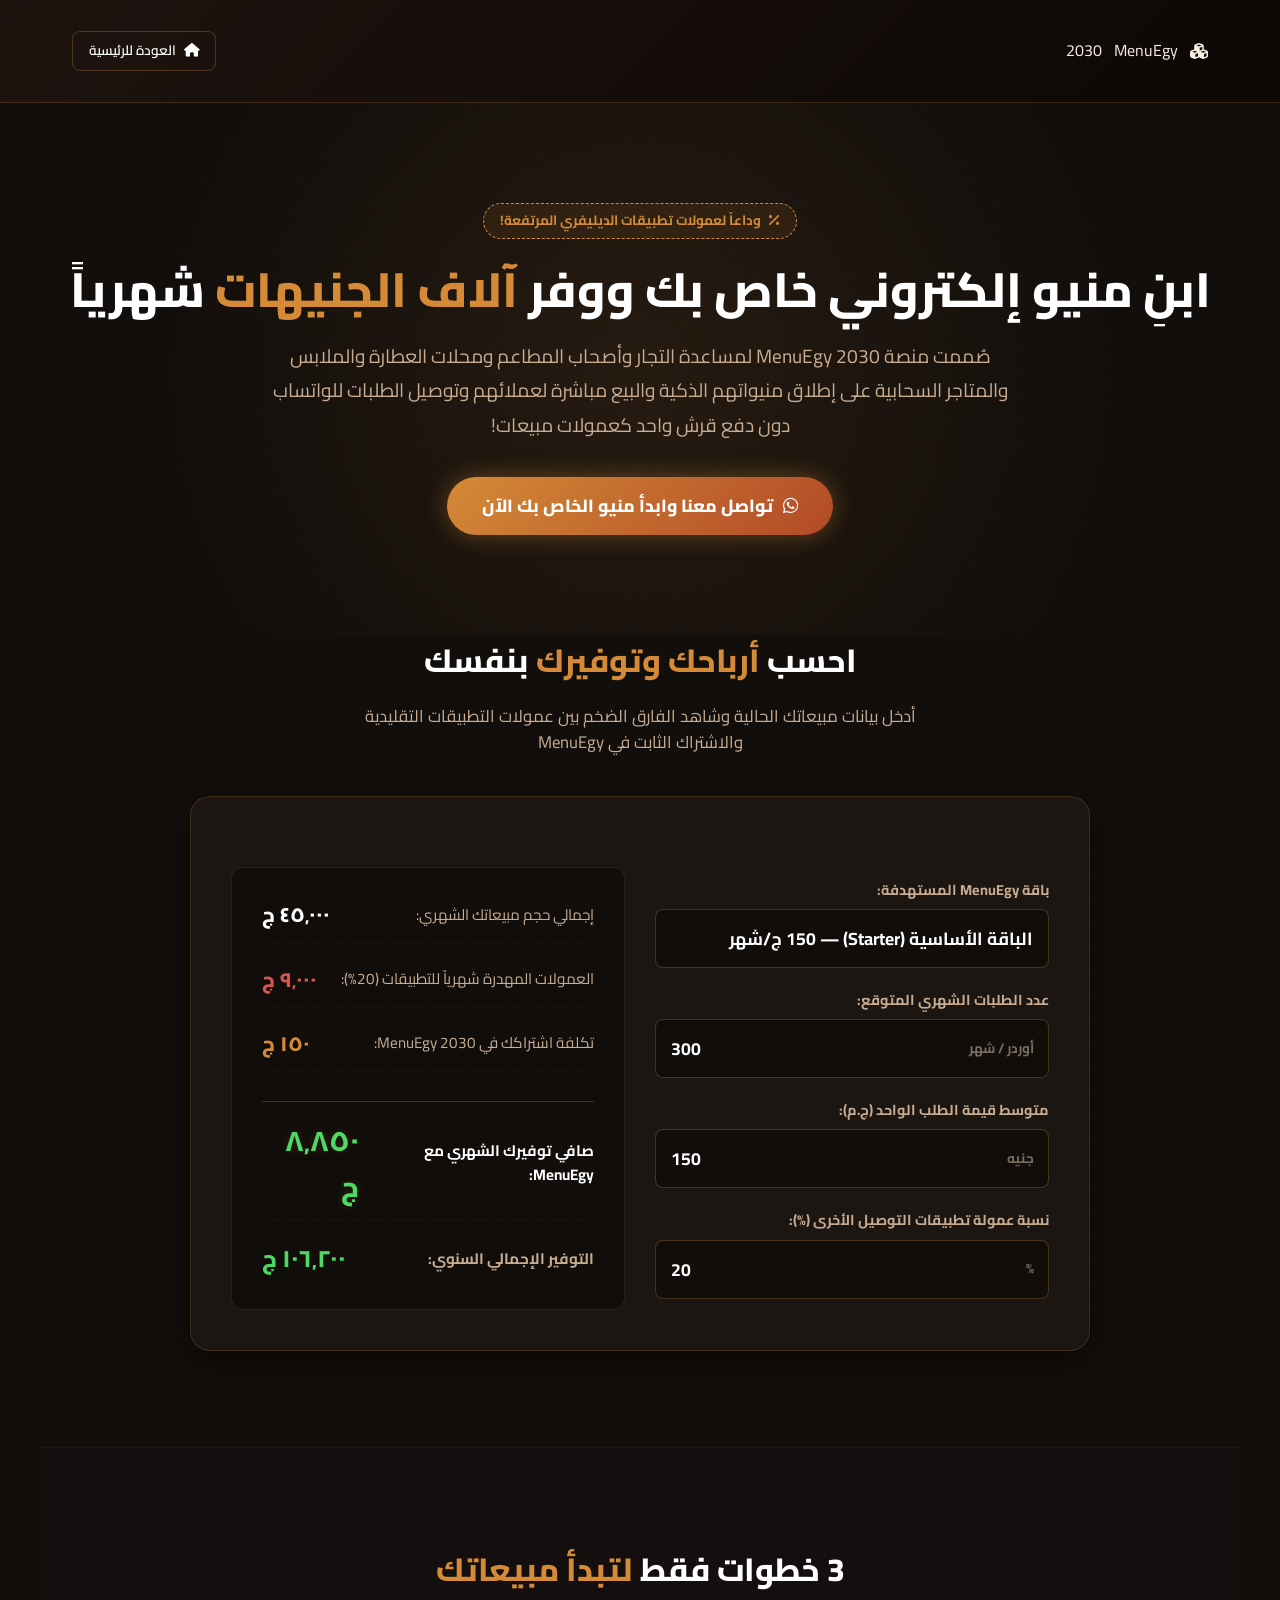
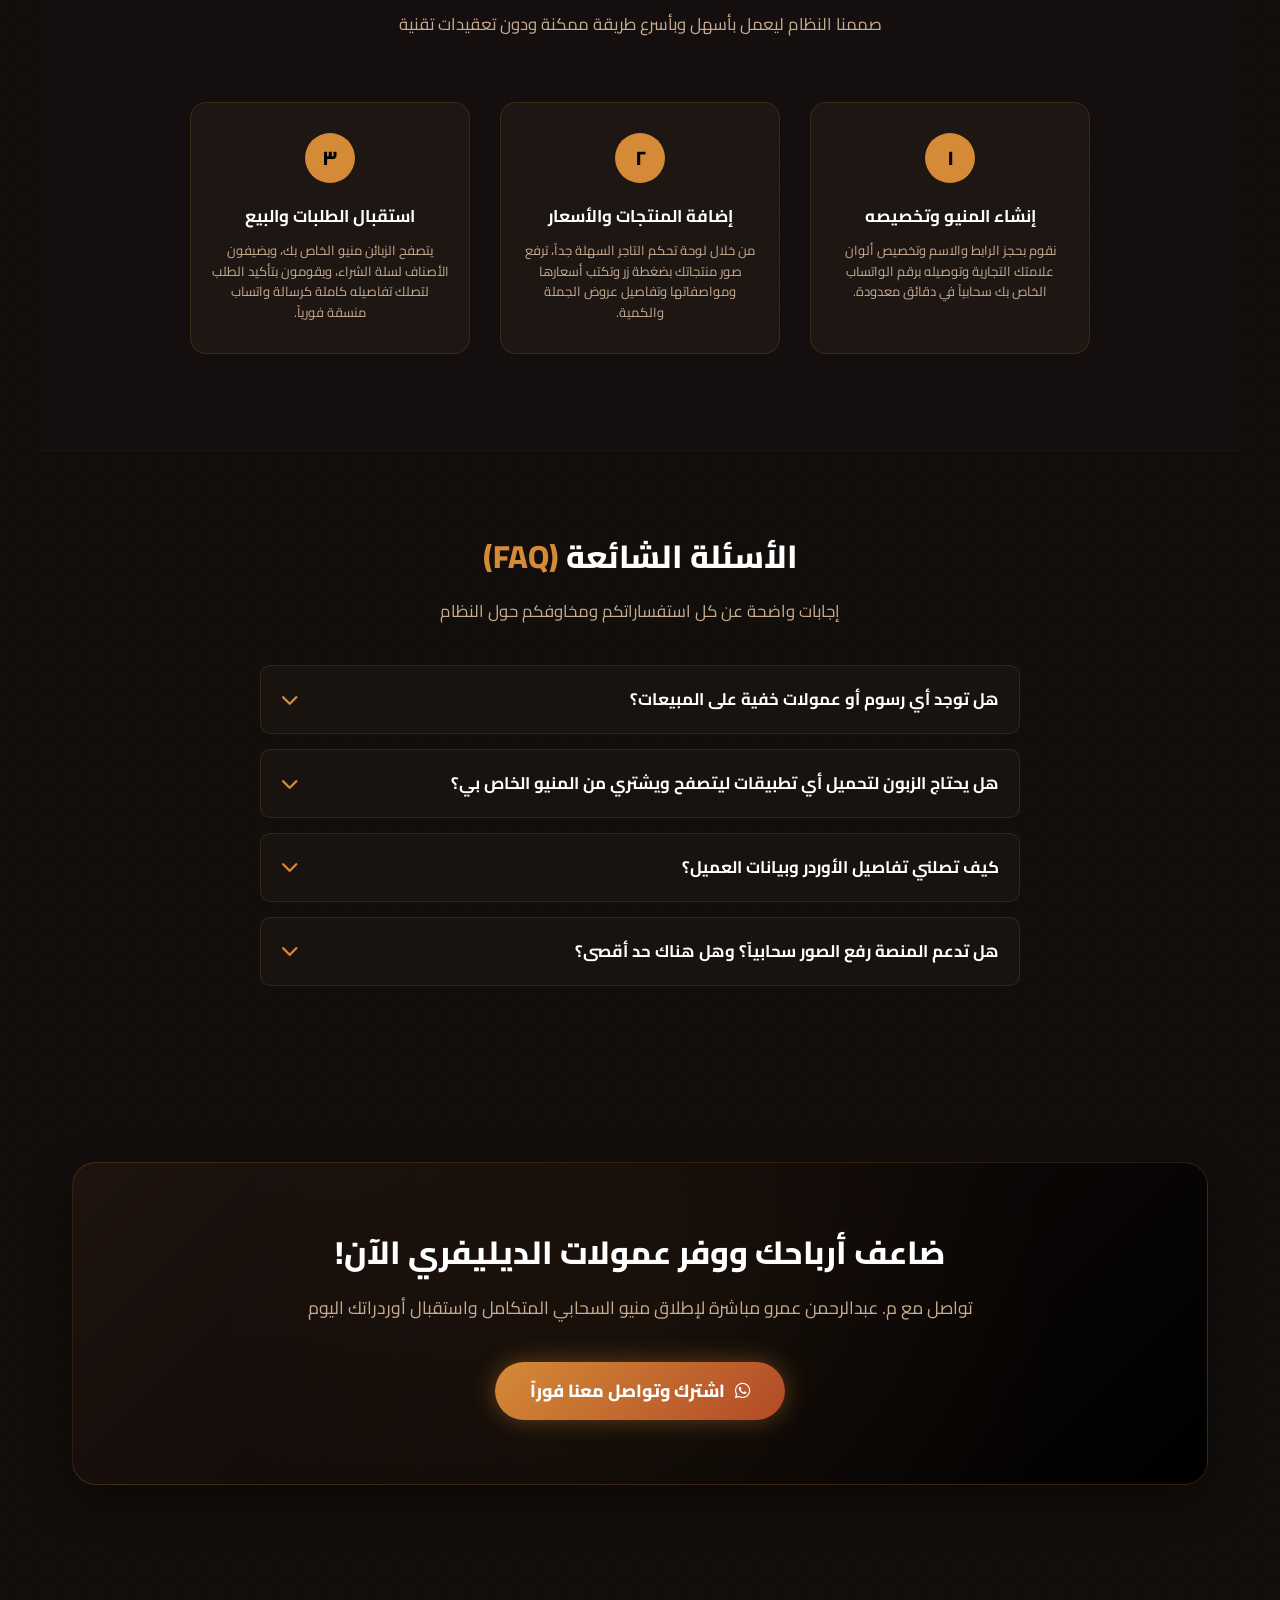
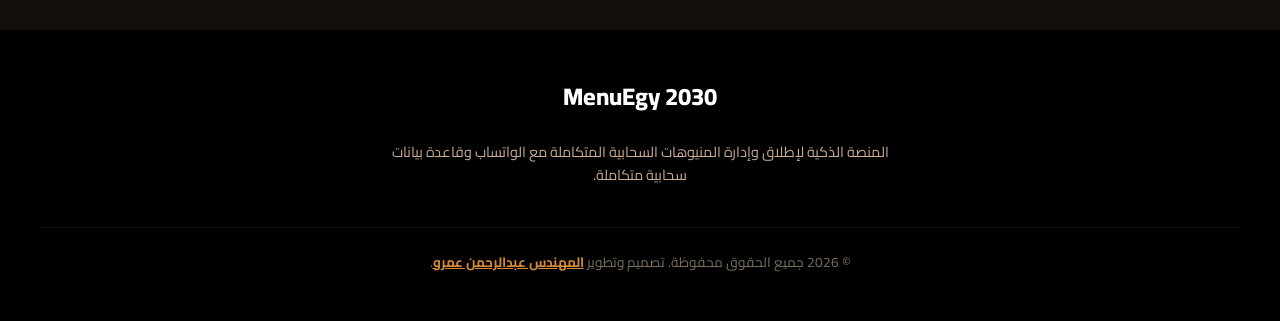
<file: about.html>
<!DOCTYPE html>
<html lang="ar" dir="rtl">
<head>
  <meta charset="UTF-8">
  <meta name="viewport" content="width=device-width, initial-scale=1.0">
  <title>لماذا MenuEgy 2030؟ | أطلق منيو إلكتروني ووفر آلاف الجنيهات</title>
  
  <!-- FontAwesome for Premium Icons -->
  <link rel="stylesheet" href="https://cdnjs.cloudflare.com/ajax/libs/font-awesome/6.4.0/css/all.min.css">
  
  <!-- Central Stylesheet -->
  <link rel="stylesheet" href="css/style.css">
  
  <style>
    /* Premium overrides and custom styles for Marketing Page */
    .about-wrapper {
      background-color: #120e0c;
      color: #f7ede2;
      min-height: 100vh;
      font-family: 'Cairo', sans-serif;
    }
    
    .about-header {
      background: linear-gradient(135deg, #1e130f 0%, #0c0806 100%);
      border-bottom: 1px solid rgba(212, 138, 55, 0.2);
      padding: 15px 0;
    }

    .promo-badge {
      background: rgba(212, 138, 55, 0.1);
      border: 1px dashed #d48a37;
      color: #d48a37;
      padding: 6px 16px;
      border-radius: 50px;
      font-size: 0.85rem;
      font-weight: 700;
      display: inline-flex;
      align-items: center;
      gap: 8px;
      margin-bottom: 20px;
    }

    .marketing-hero {
      padding: 100px 20px;
      text-align: center;
      background: radial-gradient(circle at center, rgba(212, 138, 55, 0.1) 0%, rgba(18, 14, 12, 0) 70%);
      position: relative;
    }

    .marketing-hero h1 {
      font-size: 3rem;
      font-weight: 800;
      line-height: 1.25;
      margin-bottom: 20px;
      color: #fff;
    }

    .marketing-hero h1 span {
      color: #d48a37;
      position: relative;
      display: inline-block;
    }

    .marketing-hero p {
      font-size: 1.2rem;
      color: #c9ad93;
      max-width: 750px;
      margin: 0 auto 35px auto;
      line-height: 1.8;
    }

    .cta-glow-btn {
      background: linear-gradient(135deg, #d48a37 0%, #b24a27 100%);
      color: #fff;
      font-weight: 800;
      padding: 15px 35px;
      border-radius: 50px;
      font-size: 1.1rem;
      border: none;
      cursor: pointer;
      display: inline-flex;
      align-items: center;
      gap: 10px;
      box-shadow: 0 0 25px rgba(212, 138, 55, 0.4);
      transition: all 0.3s ease;
      text-decoration: none;
    }

    .cta-glow-btn:hover {
      transform: translateY(-3px);
      box-shadow: 0 0 35px rgba(212, 138, 55, 0.6);
      background: linear-gradient(135deg, #b87328 0%, #963a1d 100%);
    }

    /* Calculator Section styles */
    .calc-container {
      max-width: 900px;
      margin: 0 auto;
      background: rgba(30, 24, 20, 0.95);
      border: 1px solid rgba(212, 138, 55, 0.2);
      border-radius: 20px;
      padding: 40px;
      box-shadow: 0 10px 30px rgba(0,0,0,0.5);
    }

    .calc-grid {
      display: grid;
      grid-template-columns: 1fr;
      gap: 30px;
      margin-top: 30px;
    }

    @media(min-width: 768px) {
      .calc-grid {
        grid-template-columns: 1fr 1fr;
      }
    }

    .calc-inputs {
      display: flex;
      flex-direction: column;
      gap: 20px;
      justify-content: center;
    }

    .calc-input-group {
      display: flex;
      flex-direction: column;
      gap: 8px;
    }

    .calc-input-group label {
      font-size: 0.9rem;
      font-weight: 700;
      color: #c9ad93;
    }

    .calc-input-wrapper {
      position: relative;
      display: flex;
      align-items: center;
    }

    .calc-input-wrapper input {
      width: 100%;
      padding: 12px 15px;
      border-radius: 8px;
      border: 1px solid rgba(212, 138, 55, 0.3);
      background: rgba(0, 0, 0, 0.4);
      color: #fff;
      font-size: 1.1rem;
      font-weight: 700;
      outline: none;
      text-align: left;
      direction: ltr;
      padding-right: 50px;
    }

    .calc-input-wrapper input:focus {
      border-color: #d48a37;
      box-shadow: 0 0 10px rgba(212, 138, 55, 0.2);
    }

    .calc-input-wrapper .input-unit {
      position: absolute;
      right: 15px;
      color: #7a6e60;
      font-size: 0.85rem;
      font-weight: 700;
      pointer-events: none;
    }

    .calc-results {
      background: rgba(0,0,0,0.4);
      border: 1px solid rgba(212, 138, 55, 0.15);
      border-radius: 12px;
      padding: 30px;
      display: flex;
      flex-direction: column;
      gap: 20px;
      justify-content: center;
    }

    .result-row {
      display: flex;
      justify-content: space-between;
      align-items: center;
      border-bottom: 1px dashed rgba(255,255,255,0.05);
      padding-bottom: 10px;
    }

    .result-row:last-child {
      border-bottom: none;
      padding-bottom: 0;
    }

    .result-label {
      font-size: 0.95rem;
      color: #c9ad93;
    }

    .result-value {
      font-size: 1.3rem;
      font-weight: 800;
      color: #fff;
    }

    .result-value.highlight {
      color: #d48a37;
      font-size: 1.8rem;
      text-shadow: 0 0 10px rgba(212, 138, 55, 0.2);
    }

    .result-value.success-text {
      color: #4cd964;
    }

    /* FAQ accordion styles */
    .faq-section {
      max-width: 800px;
      margin: 80px auto;
      padding: 0 20px;
    }

    .faq-item {
      background: rgba(30, 24, 20, 0.6);
      border: 1px solid rgba(212, 138, 55, 0.15);
      border-radius: 10px;
      margin-bottom: 15px;
      overflow: hidden;
      transition: all 0.3s ease;
    }

    .faq-header {
      padding: 20px;
      display: flex;
      justify-content: space-between;
      align-items: center;
      cursor: pointer;
      font-weight: 700;
      font-size: 1.05rem;
      color: #fff;
      user-select: none;
    }

    .faq-header:hover {
      background: rgba(212, 138, 55, 0.05);
    }

    .faq-icon {
      font-size: 1.1rem;
      color: #d48a37;
      transition: transform 0.3s ease;
    }

    .faq-body {
      max-height: 0;
      overflow: hidden;
      transition: max-height 0.3s ease;
      background: rgba(0, 0, 0, 0.2);
    }

    .faq-body-content {
      padding: 20px;
      color: #c9ad93;
      font-size: 0.95rem;
      line-height: 1.7;
      border-top: 1px solid rgba(255, 255, 255, 0.02);
    }

    .faq-item.active .faq-icon {
      transform: rotate(180deg);
    }

    .faq-item.active .faq-body {
      max-height: 300px;
    }
  </style>
</head>
<body class="about-wrapper">

  <!-- Header -->
  <header class="about-header">
    <div class="header-container">
      <a href="index.html" class="logo">
        <i class="fa-solid fa-cubes"></i> MenuEgy <span>2030</span>
      </a>
      <nav class="lp-nav">
        <a href="index.html" class="admin-link" style="border-color: rgba(212,138,55,0.3); color:#fff; background:none;">
          <i class="fa-solid fa-house"></i> العودة للرئيسية
        </a>
      </nav>
    </div>
  </header>

  <!-- Hero Section -->
  <section class="marketing-hero">
    <div class="promo-badge">
      <i class="fa-solid fa-percent"></i> وداعاً لعمولات تطبيقات الديليفري المرتفعة!
    </div>
    <h1>ابنِ منيو إلكتروني خاص بك ووفر <span>آلاف الجنيهات</span> شهرياً</h1>
    <p>صُممت منصة MenuEgy 2030 لمساعدة التجار وأصحاب المطاعم ومحلات العطارة والملابس والمتاجر السحابية على إطلاق منيواتهم الذكية والبيع مباشرة لعملائهم وتوصيل الطلبات للواتساب دون دفع قرش واحد كعمولات مبيعات!</p>
    <a href="https://wa.me/201128007078?text=السلام%20عليكم%20م.%20عبدالرحمن،%20أريد%20الاشتراك%20في%20منصة%20MenuEgy%20والحصول%20على%20منيو%20إلكتروني%20خاص%20بي" target="_blank" class="cta-glow-btn">
      <i class="fa-brands fa-whatsapp"></i> تواصل معنا وابدأ منيو الخاص بك الآن
    </a>
  </section>

  <!-- Savings Calculator Section -->
  <section class="lp-section" style="padding-top:0;">
    <div class="lp-section-title-container" style="text-align: center; margin-bottom: 40px;">
      <h2 class="lp-section-title" style="color:#fff;">احسب <span>أرباحك وتوفيرك</span> بنفسك</h2>
      <p class="lp-section-subtitle">أدخل بيانات مبيعاتك الحالية وشاهد الفارق الضخم بين عمولات التطبيقات التقليدية والاشتراك الثابت في MenuEgy</p>
    </div>

    <div class="calc-container">
      <div class="calc-grid">
        <!-- Inputs -->
        <div class="calc-inputs">
          <div class="calc-input-group">
            <label for="menuEgyPlan">باقة MenuEgy المستهدفة:</label>
            <div class="calc-input-wrapper">
              <select id="menuEgyPlan" onchange="calculateSavings()" style="width: 100%; padding: 12px 15px; border-radius: 8px; border: 1px solid rgba(212, 138, 55, 0.3); background: rgba(0, 0, 0, 0.4); color: #fff; font-size: 1.1rem; font-weight: 700; outline: none; direction: rtl; appearance: none; -webkit-appearance: none;">
                <option value="150" selected>الباقة الأساسية (Starter) — 150 ج/شهر</option>
                <option value="300">الباقة الاحترافية (Pro) — 300 ج/شهر</option>
                <option value="2500">باقة الأعمال (Business) — 2500 ج/سنة</option>
              </select>
            </div>
          </div>
          
          <div class="calc-input-group">
            <label for="monthlyOrders">عدد الطلبات الشهري المتوقع:</label>
            <div class="calc-input-wrapper">
              <input type="number" id="monthlyOrders" value="300" min="1" oninput="calculateSavings()">
              <span class="input-unit">أوردر / شهر</span>
            </div>
          </div>
          
          <div class="calc-input-group">
            <label for="avgOrderValue">متوسط قيمة الطلب الواحد (ج.م):</label>
            <div class="calc-input-wrapper">
              <input type="number" id="avgOrderValue" value="150" min="10" oninput="calculateSavings()">
              <span class="input-unit">جنيه</span>
            </div>
          </div>
          
          <div class="calc-input-group">
            <label for="appCommission">نسبة عمولة تطبيقات التوصيل الأخرى (%):</label>
            <div class="calc-input-wrapper">
              <input type="number" id="appCommission" value="20" min="1" max="50" oninput="calculateSavings()">
              <span class="input-unit">%</span>
            </div>
          </div>
        </div>

        <!-- Results Display -->
        <div class="calc-results">
          <div class="result-row">
            <span class="result-label">إجمالي حجم مبيعاتك الشهري:</span>
            <span class="result-value" id="resSalesTotal">45,000 ج</span>
          </div>
          <div class="result-row">
            <span class="result-label">العمولات المهدرة شهرياً للتطبيقات (20%):</span>
            <span class="result-value" style="color:#d9534f;" id="resCommissionLoss">9,000 ج</span>
          </div>
          <div class="result-row">
            <span class="result-label">تكلفة اشتراكك في MenuEgy 2030:</span>
            <span class="result-value" style="color:#d48a37;" id="resSubscriptionCost">150 ج</span>
          </div>
          <div class="result-row" style="margin-top: 10px; border-top: 1px solid rgba(212,138,55,0.3); padding-top: 15px;">
            <span class="result-label" style="font-weight: 700; color: #fff;">صافي توفيرك الشهري مع MenuEgy:</span>
            <span class="result-value success-text highlight" id="resMonthlySavings">8,850 ج</span>
          </div>
          <div class="result-row">
            <span class="result-label" style="font-weight: 700;">التوفير الإجمالي السنوي:</span>
            <span class="result-value success-text" style="font-size: 1.5rem;" id="resYearlySavings">106,200 ج</span>
          </div>
        </div>
      </div>
    </div>
  </section>

  <!-- Step-by-Step Flow Section -->
  <section class="lp-section" style="background: rgba(30, 24, 20, 0.2); border-top: 1px solid rgba(212,138,55,0.05); border-bottom: 1px solid rgba(212,138,55,0.05);">
    <div class="lp-section-title-container" style="text-align: center;">
      <h2 class="lp-section-title" style="color:#fff;">3 خطوات فقط <span>لتبدأ مبيعاتك</span></h2>
      <p class="lp-section-subtitle">صممنا النظام ليعمل بأسهل وبأسرع طريقة ممكنة ودون تعقيدات تقنية</p>
    </div>
    
    <div style="max-width: 900px; margin: 40px auto 0 auto; display: grid; grid-template-columns: repeat(auto-fit, minmax(250px, 1fr)); gap: 30px;">
      <div class="lp-feature-card" style="background: rgba(30, 24, 20, 0.95); text-align: center; padding: 30px 20px;">
        <div style="width: 50px; height: 50px; background: #d48a37; color: #000; font-size: 20px; font-weight: 800; border-radius: 50%; display: flex; align-items: center; justify-content: center; margin: 0 auto 20px auto;">١</div>
        <h3 style="color:#fff; font-size:17px; margin-bottom:10px;">إنشاء المنيو وتخصيصه</h3>
        <p style="color:#c9ad93; font-size:13px; line-height:1.6;">نقوم بحجز الرابط والاسم وتخصيص ألوان علامتك التجارية وتوصيله برقم الواتساب الخاص بك سحابياً في دقائق معدودة.</p>
      </div>
      
      <div class="lp-feature-card" style="background: rgba(30, 24, 20, 0.95); text-align: center; padding: 30px 20px;">
        <div style="width: 50px; height: 50px; background: #d48a37; color: #000; font-size: 20px; font-weight: 800; border-radius: 50%; display: flex; align-items: center; justify-content: center; margin: 0 auto 20px auto;">٢</div>
        <h3 style="color:#fff; font-size:17px; margin-bottom:10px;">إضافة المنتجات والأسعار</h3>
        <p style="color:#c9ad93; font-size:13px; line-height:1.6;">من خلال لوحة تحكم التاجر السهلة جداً، ترفع صور منتجاتك بضغطة زر وتكتب أسعارها ومواصفاتها وتفاصيل عروض الجملة والكمية.</p>
      </div>

      <div class="lp-feature-card" style="background: rgba(30, 24, 20, 0.95); text-align: center; padding: 30px 20px;">
        <div style="width: 50px; height: 50px; background: #d48a37; color: #000; font-size: 20px; font-weight: 800; border-radius: 50%; display: flex; align-items: center; justify-content: center; margin: 0 auto 20px auto;">٣</div>
        <h3 style="color:#fff; font-size:17px; margin-bottom:10px;">استقبال الطلبات والبيع</h3>
        <p style="color:#c9ad93; font-size:13px; line-height:1.6;">يتصفح الزبائن منيو الخاص بك، ويضيفون الأصناف لسلة الشراء، ويقومون بتأكيد الطلب لتصلك تفاصيله كاملة كرسالة واتساب منسقة فورياً.</p>
      </div>
    </div>
  </section>

  <!-- FAQ Section -->
  <section class="faq-section">
    <div class="lp-section-title-container" style="text-align: center; margin-bottom: 40px;">
      <h2 class="lp-section-title" style="color:#fff;">الأسئلة الشائعة <span>(FAQ)</span></h2>
      <p class="lp-section-subtitle">إجابات واضحة عن كل استفساراتكم ومخاوفكم حول النظام</p>
    </div>

    <div class="faq-item">
      <div class="faq-header" onclick="toggleFaq(this)">
        <span>هل توجد أي رسوم أو عمولات خفية على المبيعات؟</span>
        <i class="fa-solid fa-chevron-down faq-icon"></i>
      </div>
      <div class="faq-body">
        <div class="faq-body-content">
          قطعاً لا. النظام يعتمد على نموذج الاشتراك السحابي الثابت (Monthly Subscription) فقط، ولا يتم اقتطاع أي نسبة أو عمولة من مبيعاتك أو أوردراتك مهما بلغت قيمتها. مبيعاتك وأرباحك لك بالكامل!
        </div>
      </div>
    </div>

    <div class="faq-item">
      <div class="faq-header" onclick="toggleFaq(this)">
        <span>هل يحتاج الزبون لتحميل أي تطبيقات ليتصفح ويشتري من المنيو الخاص بي؟</span>
        <i class="fa-solid fa-chevron-down faq-icon"></i>
      </div>
      <div class="faq-body">
        <div class="faq-body-content">
          لا، المنيو عبارة عن موقع ويب سريع جداً ومتجاوب بالكامل مع الموبايل. بلمسة واحدة يفتح الزبون الرابط الخاص بك من أي متصفح أو عبر مسح كود QR ويبدأ الشراء فوراً دون أي حاجة للتنزيل أو التسجيل المعقد.
        </div>
      </div>
    </div>

    <div class="faq-item">
      <div class="faq-header" onclick="toggleFaq(this)">
        <span>كيف تصلني تفاصيل الأوردر وبيانات العميل؟</span>
        <i class="fa-solid fa-chevron-down faq-icon"></i>
      </div>
      <div class="faq-body">
        <div class="faq-body-content">
          بمجرد قيام العميل بالضغط على "تأكيد الطلب"، يقوم النظام بتوليد رسالة منسقة باحترافية تحتوي على قائمة المشتريات، الأسعار، الإجمالي، وتفاصيل بيانات العميل (الاسم، الهاتف، المحافظة، والعنوان) ويتم فتح محادثة الواتساب الخاصة بمبيعاتك تلقائياً ليرسلها العميل لك بكبسة زر واحدة.
        </div>
      </div>
    </div>

    <div class="faq-item">
      <div class="faq-header" onclick="toggleFaq(this)">
        <span>هل تدعم المنصة رفع الصور سحابياً؟ وهل هناك حد أقصى؟</span>
        <i class="fa-solid fa-chevron-down faq-icon"></i>
      </div>
      <div class="faq-body">
        <div class="faq-body-content">
          نعم! نوفر لك رفع صور المنتجات مباشرة من لوحة التحكم بضغطة زر سحابياً دون الحاجة لروابط خارجية. يعتمد الحد الأقصى للمنتجات على باقتك الحالية (الباقة الأساسية تدعم حتى 50 منتجاً، والباقة الاحترافية حتى 200 منتج، وباقة الأعمال تدعم عدداً غير محدود).
        </div>
      </div>
    </div>
  </section>

  <!-- Bottom CTA -->
  <section class="lp-section" style="padding-bottom: 80px;">
    <div class="lp-cta-bar" style="background: linear-gradient(135deg, #1e130f 0%, #000 100%); border: 1px solid rgba(212,138,55,0.2);">
      <div class="lp-cta-bar-content">
        <h2>ضاعف أرباحك ووفر عمولات الديليفري الآن!</h2>
        <p>تواصل مع م. عبدالرحمن عمرو مباشرة لإطلاق منيو السحابي المتكامل واستقبال أوردراتك اليوم</p>
        <a href="https://wa.me/201128007078?text=السلام%20عليكم%20م.%20عبدالرحمن،%20أريد%20الاشتراك%20في%20منصة%20MenuEgy%20والحصول%20على%20منيو%20إلكتروني%20خاص%20بي" target="_blank" class="cta-glow-btn">
          <i class="fa-brands fa-whatsapp"></i> اشترك وتواصل معنا فوراً
        </a>
      </div>
    </div>
  </section>

  <!-- Footer -->
  <footer style="padding: 3rem 2rem; background: #000; border-top: 1px solid rgba(212, 138, 55, 0.1); text-align: center; color: #7a6e60;">
    <div style="max-width: 1200px; margin: 0 auto; display: flex; flex-direction: column; gap: 1.5rem; align-items: center;">
      <h2 style="color: #fff; font-weight: 800; font-size: 1.5rem; margin: 0;">MenuEgy 2030</h2>
      <p style="color: #c9ad93; font-size: 0.9rem; margin: 0; max-width: 500px;">المنصة الذكية لإطلاق وإدارة المنيوهات السحابية المتكاملة مع الواتساب وقاعدة بيانات سحابية متكاملة.</p>
      <div style="font-size: 0.85rem; color: #7a6e60; margin-top: 1rem; border-top: 1px solid rgba(255,255,255,0.05); padding-top: 1.5rem; width: 100%;">
        &copy; 2026 جميع الحقوق محفوظة. 
        تصميم وتطوير <a href="https://abdelrahman-amr1.github.io/AbdelrahmanAmr/#portfolio" target="_blank" style="color: #d48a37; text-decoration: underline; font-weight: 700;">المهندس عبدالرحمن عمرو</a>.
      </div>
    </div>
  </footer>

  <!-- Scripts -->
  <script>
    // Savings Calculator Logic
    function calculateSavings() {
      const orders = parseFloat(document.getElementById('monthlyOrders').value) || 0;
      const valValue = parseFloat(document.getElementById('avgOrderValue').value) || 0;
      const commPct = parseFloat(document.getElementById('appCommission').value) || 0;
      const originalValue = parseFloat(document.getElementById('menuEgyPlan').value) || 150;
      
      let subscriptionCost = originalValue;
      if (originalValue === 2500) {
        // Business plan is 2500/year, so monthly cost is 2500/12
        subscriptionCost = 2500 / 12;
      }
      
      const salesTotal = orders * valValue;
      const commissionLoss = salesTotal * (commPct / 100);
      
      const monthlySavings = Math.max(0, commissionLoss - subscriptionCost);
      const yearlySavings = monthlySavings * 12;
      
      // Update DOM
      document.getElementById('resSalesTotal').textContent = salesTotal.toLocaleString('ar-EG') + ' ج';
      document.getElementById('resCommissionLoss').textContent = commissionLoss.toLocaleString('ar-EG') + ' ج';
      document.getElementById('resSubscriptionCost').textContent = originalValue === 2500 ? "٢,٥٠٠ ج/سنة" : originalValue.toLocaleString('ar-EG') + ' ج';
      document.getElementById('resMonthlySavings').textContent = Math.round(monthlySavings).toLocaleString('ar-EG') + ' ج';
      document.getElementById('resYearlySavings').textContent = Math.round(yearlySavings).toLocaleString('ar-EG') + ' ج';
    }

    // FAQ Accordion Toggle
    function toggleFaq(header) {
      const item = header.parentElement;
      const isActive = item.classList.contains('active');
      
      // Close all items
      document.querySelectorAll('.faq-item').forEach(i => {
        i.classList.remove('active');
        i.querySelector('.faq-body').style.maxHeight = null;
      });
      
      if (!isActive) {
        item.classList.add('active');
        const body = item.querySelector('.faq-body');
        body.style.maxHeight = body.scrollHeight + 'px';
      }
    }
    
    // Initial run
    calculateSavings();
  </script>
</body>
</html>
</file>
<file: css/style.css>
/* Aswan Spice Shop Premium Stylesheet */

@import url('https://fonts.googleapis.com/css2?family=Cairo:wght@300;400;500;600;700;800&family=Outfit:wght@300;400;500;600;700&display=swap');

:root {
  /* Premium Aswan Theme Palette */
  --primary-color: #b24a27;      /* Terracotta / Red Spice */
  --primary-hover: #963a1d;
  --secondary-color: #d48a37;    /* Gold / Amber */
  --secondary-hover: #b87328;
  --accent-color: #1e4620;       /* Herbal Green */
  --dark-color: #1e1915;         /* Deep Charcoal Spice */
  --light-color: #faf6f0;        /* Natural Cream */
  --white: #ffffff;
  --gray-100: #f4eee3;
  --gray-200: #eadecd;
  --gray-300: #d4c0ab;
  --gray-600: #7a6e60;
  --danger-color: #dc3545;
  --success-color: #28a745;
  
  --font-family-arabic: 'Cairo', sans-serif;
  --font-family-english: 'Outfit', sans-serif;
  
  --shadow-sm: 0 2px 8px rgba(30, 25, 21, 0.04);
  --shadow-md: 0 8px 24px rgba(30, 25, 21, 0.08);
  --shadow-lg: 0 16px 48px rgba(30, 25, 21, 0.12);
  --transition-fast: 0.2s ease;
  --transition-normal: 0.3s cubic-bezier(0.4, 0, 0.2, 1);
  --border-radius-sm: 8px;
  --border-radius-md: 16px;
  --border-radius-lg: 24px;
}

/* Reset & Base Rules */
* {
  box-sizing: border-box;
  margin: 0;
  padding: 0;
  font-family: var(--font-family-arabic);
}

body {
  direction: rtl;
  text-align: right;
  background-color: var(--light-color);
  color: var(--dark-color);
  line-height: 1.6;
  overflow-x: hidden;
  background-image: 
    radial-gradient(rgba(212, 138, 55, 0.03) 1px, transparent 0),
    radial-gradient(rgba(178, 74, 39, 0.02) 1px, transparent 0);
  background-size: 24px 24px;
  background-position: 0 0, 12px 12px;
}

a {
  text-decoration: none;
  color: inherit;
}

button, input, select, textarea {
  font-family: inherit;
}

/* Scrollbar styling */
::-webkit-scrollbar {
  width: 8px;
  height: 8px;
}
::-webkit-scrollbar-track {
  background: var(--light-color);
}
::-webkit-scrollbar-thumb {
  background: var(--gray-300);
  border-radius: 4px;
}
::-webkit-scrollbar-thumb:hover {
  background: var(--secondary-color);
}

/* Premium Typography Utility */
.glow-text {
  text-shadow: 0 0 15px rgba(212, 138, 55, 0.3);
}

/* Header & Navigation */
header {
  position: sticky;
  top: 0;
  z-index: 100;
  background: rgba(250, 246, 240, 0.85);
  backdrop-filter: blur(12px);
  -webkit-backdrop-filter: blur(12px);
  border-bottom: 1px solid rgba(212, 138, 55, 0.15);
  transition: var(--transition-normal);
}

.header-container {
  display: flex;
  justify-content: space-between;
  align-items: center;
  max-width: 1200px;
  margin: 0 auto;
  padding: 1rem 2rem;
}

.logo {
  display: flex;
  align-items: center;
  gap: 0.75rem;
}

.logo img {
  height: 48px;
  width: 48px;
  object-fit: cover;
  border-radius: 50%;
  border: 2px solid var(--secondary-color);
}

.logo-text h1 {
  font-size: 1.4rem;
  font-weight: 800;
  color: var(--primary-color);
  line-height: 1.2;
}

.logo-text span {
  font-size: 0.75rem;
  color: var(--secondary-color);
  letter-spacing: 1px;
  display: block;
}

.nav-actions {
  display: flex;
  align-items: center;
  gap: 1rem;
}

.admin-link {
  display: flex;
  align-items: center;
  gap: 0.5rem;
  padding: 0.5rem 1rem;
  background: var(--gray-100);
  border: 1px solid var(--gray-300);
  color: var(--dark-color);
  border-radius: var(--border-radius-sm);
  font-weight: 600;
  font-size: 0.85rem;
  transition: var(--transition-fast);
}

.admin-link:hover {
  background: var(--dark-color);
  color: var(--white);
  border-color: var(--dark-color);
}

.cart-btn {
  position: relative;
  display: flex;
  align-items: center;
  gap: 0.5rem;
  padding: 0.5rem 1.25rem;
  background: var(--primary-color);
  color: var(--white);
  border: none;
  border-radius: var(--border-radius-sm);
  font-weight: 600;
  cursor: pointer;
  box-shadow: 0 4px 12px rgba(178, 74, 39, 0.2);
  transition: var(--transition-fast);
}

.cart-btn:hover {
  background: var(--primary-hover);
  transform: translateY(-2px);
}

.cart-count {
  position: absolute;
  top: -8px;
  right: -8px;
  background: var(--secondary-color);
  color: var(--white);
  border-radius: 50%;
  width: 22px;
  height: 22px;
  display: flex;
  align-items: center;
  justify-content: center;
  font-size: 0.75rem;
  font-weight: 700;
  border: 2px solid var(--light-color);
}

/* Hero Section */
.hero {
  background: linear-gradient(135deg, var(--dark-color) 0%, #3a2a1d 100%);
  color: var(--white);
  padding: 4rem 2rem;
  text-align: center;
  position: relative;
  overflow: hidden;
  border-bottom: 5px solid var(--secondary-color);
}

.hero::before {
  content: '';
  position: absolute;
  top: 0;
  left: 0;
  right: 0;
  bottom: 0;
  background-image: url('data:image/svg+xml;utf8,<svg xmlns="http://www.w3.org/2000/svg" width="100" height="100" viewBox="0 0 100 100"><polygon points="50,15 90,85 10,85" fill="none" stroke="rgba(212,138,55,0.05)" stroke-width="1"/></svg>');
  background-size: 80px 80px;
  opacity: 0.5;
}

.hero-content {
  max-width: 800px;
  margin: 0 auto;
  position: relative;
  z-index: 2;
}

.slogan-badge {
  display: inline-block;
  padding: 0.4rem 1.2rem;
  background: rgba(212, 138, 55, 0.15);
  border: 1px solid var(--secondary-color);
  border-radius: 50px;
  color: var(--secondary-color);
  font-size: 0.85rem;
  font-weight: 700;
  margin-bottom: 1.5rem;
  letter-spacing: 0.5px;
}

.hero h2 {
  font-size: 2.5rem;
  font-weight: 800;
  margin-bottom: 1rem;
  line-height: 1.3;
}

.hero h2 span {
  color: var(--secondary-color);
}

.hero p {
  color: var(--gray-300);
  font-size: 1.1rem;
  margin-bottom: 2rem;
  font-weight: 300;
}

.info-cards {
  display: flex;
  justify-content: center;
  gap: 1.5rem;
  flex-wrap: wrap;
  margin-top: 1rem;
}

.info-card {
  background: rgba(255, 255, 255, 0.05);
  border: 1px solid rgba(255, 255, 255, 0.1);
  padding: 1rem 1.5rem;
  border-radius: var(--border-radius-md);
  backdrop-filter: blur(5px);
  display: flex;
  align-items: center;
  gap: 0.75rem;
  min-width: 250px;
  text-align: right;
}

.info-card i {
  font-size: 1.5rem;
  color: var(--secondary-color);
}

.info-card h4 {
  font-size: 0.95rem;
  font-weight: 700;
  margin-bottom: 0.2rem;
}

.info-card p {
  font-size: 0.8rem;
  color: var(--gray-300);
  margin-bottom: 0;
}

/* Shop Dashboard Stats (for Admin Panel) */
.admin-stats {
  display: grid;
  grid-template-columns: repeat(auto-fit, minmax(220px, 1fr));
  gap: 1.5rem;
  max-width: 1200px;
  margin: 2rem auto;
  padding: 0 2rem;
}

.stat-card {
  background: var(--white);
  border-radius: var(--border-radius-md);
  padding: 1.5rem;
  display: flex;
  align-items: center;
  gap: 1.25rem;
  box-shadow: var(--shadow-sm);
  border-right: 4px solid var(--secondary-color);
}

.stat-card.primary {
  border-right-color: var(--primary-color);
}

.stat-card.success {
  border-right-color: var(--success-color);
}

.stat-icon {
  background: var(--light-color);
  color: var(--secondary-color);
  width: 50px;
  height: 50px;
  border-radius: 50%;
  display: flex;
  align-items: center;
  justify-content: center;
  font-size: 1.4rem;
}

.stat-card.primary .stat-icon {
  color: var(--primary-color);
}

.stat-card.success .stat-icon {
  color: var(--success-color);
}

.stat-info h3 {
  font-size: 1.8rem;
  font-weight: 800;
  line-height: 1.1;
}

.stat-info p {
  font-size: 0.85rem;
  color: var(--gray-600);
}

/* Main Shop Content Layout */
.shop-container {
  max-width: 1200px;
  margin: 0 auto;
  padding: 2rem 2rem 6rem;
}

/* Filters & Search Control Bar */
.control-bar {
  display: flex;
  flex-direction: column;
  gap: 1.25rem;
  margin-bottom: 2rem;
  background: var(--white);
  padding: 1.5rem;
  border-radius: var(--border-radius-md);
  box-shadow: var(--shadow-sm);
  border: 1px solid rgba(212, 138, 55, 0.1);
}

@media(min-width: 768px) {
  .control-bar {
    flex-direction: row;
    align-items: center;
    justify-content: space-between;
  }
}

.search-box {
  position: relative;
  flex: 1;
  max-width: 450px;
  width: 100%;
}

.search-box input {
  width: 100%;
  padding: 0.8rem 1rem 0.8rem 2.8rem;
  border: 1.5px solid var(--gray-300);
  border-radius: var(--border-radius-sm);
  background: var(--light-color);
  font-size: 0.95rem;
  transition: var(--transition-fast);
  outline: none;
}

.search-box input:focus {
  border-color: var(--secondary-color);
  background: var(--white);
  box-shadow: 0 0 0 4px rgba(212, 138, 55, 0.1);
}

.search-box i {
  position: absolute;
  left: 1rem;
  top: 50%;
  transform: translateY(-50%);
  color: var(--gray-600);
  pointer-events: none;
  font-size: 1.1rem;
}

/* Category Tabs Selector */
.categories-filter {
  display: flex;
  gap: 0.5rem;
  overflow-x: auto;
  padding-bottom: 0.5rem;
  width: 100%;
  scroll-behavior: smooth;
  scrollbar-width: thin;
}

.category-tab {
  white-space: nowrap;
  padding: 0.6rem 1.2rem;
  background: var(--light-color);
  color: var(--dark-color);
  border: 1px solid var(--gray-200);
  border-radius: var(--border-radius-sm);
  font-size: 0.9rem;
  font-weight: 600;
  cursor: pointer;
  transition: var(--transition-fast);
}

.category-tab:hover {
  background: var(--gray-200);
  border-color: var(--gray-300);
}

.category-tab.active {
  background: var(--secondary-color);
  color: var(--white);
  border-color: var(--secondary-color);
  box-shadow: 0 4px 10px rgba(212, 138, 55, 0.2);
}

/* Product Grid */
.products-grid {
  display: grid;
  grid-template-columns: repeat(auto-fill, minmax(280px, 1fr));
  gap: 2rem;
}

/* Elegant Product Card */
.product-card {
  background: var(--white);
  border-radius: var(--border-radius-md);
  box-shadow: var(--shadow-sm);
  border: 1px solid rgba(212, 138, 55, 0.08);
  overflow: hidden;
  display: flex;
  flex-direction: column;
  transition: var(--transition-normal);
  position: relative;
}

.product-card:hover {
  transform: translateY(-6px);
  box-shadow: var(--shadow-lg);
  border-color: rgba(212, 138, 55, 0.25);
}

.product-image-container {
  height: 180px;
  background: linear-gradient(135deg, #fdfbfa 0%, #f6efe6 100%);
  display: flex;
  align-items: center;
  justify-content: center;
  font-size: 4rem;
  color: var(--secondary-color);
  position: relative;
  border-bottom: 1px solid var(--gray-100);
  overflow: hidden;
}

.product-image-container::before {
  content: '';
  position: absolute;
  top: 10px;
  right: 10px;
  left: 10px;
  bottom: 10px;
  border: 1px dashed rgba(212, 138, 55, 0.15);
  border-radius: var(--border-radius-sm);
  pointer-events: none;
}

.product-category-badge {
  position: absolute;
  top: 15px;
  right: 15px;
  background: rgba(30, 25, 21, 0.75);
  color: var(--white);
  padding: 0.2rem 0.6rem;
  border-radius: 4px;
  font-size: 0.7rem;
  font-weight: 700;
  z-index: 5;
}

.product-card.out-of-stock {
  opacity: 0.7;
}

.out-of-stock-overlay {
  position: absolute;
  top: 0;
  left: 0;
  width: 100%;
  height: 100%;
  background: rgba(255, 255, 255, 0.7);
  display: flex;
  align-items: center;
  justify-content: center;
  color: var(--danger-color);
  font-weight: 800;
  font-size: 1.4rem;
  z-index: 10;
  pointer-events: none;
  border-radius: var(--border-radius-md);
}

.product-details {
  padding: 1.25rem;
  display: flex;
  flex-direction: column;
  flex: 1;
}

.product-title {
  font-size: 1.1rem;
  font-weight: 700;
  color: var(--dark-color);
  margin-bottom: 0.5rem;
}

.product-desc {
  font-size: 0.85rem;
  color: var(--gray-600);
  margin-bottom: 1rem;
  display: -webkit-box;
  -webkit-line-clamp: 2;
  -webkit-box-orient: vertical;
  overflow: hidden;
  height: 2.7rem;
}

.product-meta {
  display: flex;
  justify-content: space-between;
  align-items: center;
  margin-top: auto;
  border-top: 1px solid var(--gray-100);
  padding-top: 0.75rem;
}

.product-price-info {
  display: flex;
  flex-direction: column;
}

.product-price {
  font-size: 1.3rem;
  font-weight: 800;
  color: var(--primary-color);
}

.product-unit {
  font-size: 0.75rem;
  color: var(--gray-600);
}

.add-to-cart-btn {
  background: var(--secondary-color);
  color: var(--white);
  border: none;
  padding: 0.6rem 1rem;
  border-radius: var(--border-radius-sm);
  cursor: pointer;
  font-weight: 700;
  font-size: 0.9rem;
  transition: var(--transition-fast);
  display: flex;
  align-items: center;
  gap: 0.5rem;
}

.add-to-cart-btn:hover {
  background: var(--secondary-hover);
  transform: scale(1.05);
}

.add-to-cart-btn i {
  font-size: 1rem;
}

/* Sliding Cart Drawer */
.cart-drawer-overlay {
  position: fixed;
  top: 0;
  left: 0;
  width: 100vw;
  height: 100vh;
  background: rgba(30, 25, 21, 0.5);
  backdrop-filter: blur(4px);
  z-index: 1000;
  opacity: 0;
  visibility: hidden;
  transition: var(--transition-normal);
}

.cart-drawer-overlay.open {
  opacity: 1;
  visibility: visible;
}

.cart-drawer {
  position: fixed;
  top: 0;
  right: 0;
  left: auto;
  width: 100%;
  max-width: 480px;
  height: 100vh;
  background: var(--light-color);
  z-index: 1001;
  box-shadow: var(--shadow-lg);
  transform: translateX(100%);
  transition: var(--transition-normal);
  display: flex;
  flex-direction: column;
  overflow: hidden;
}

.cart-drawer.open {
  transform: translateX(0);
}

/* Mobile Bottom Sheet Cart Drawer */
@media (max-width: 768px) {
  .cart-drawer {
    top: auto;
    bottom: 0;
    right: 0;
    left: 0;
    width: 100%;
    max-width: 100%;
    height: 82vh;
    border-radius: 24px 24px 0 0;
    transform: translateY(100%);
    box-shadow: 0 -10px 40px rgba(0, 0, 0, 0.2);
  }
  
  .cart-drawer.open {
    transform: translateY(0);
  }
}

.cart-drawer-header {
  padding: 1.5rem;
  background: var(--dark-color);
  color: var(--white);
  display: flex;
  justify-content: space-between;
  align-items: center;
  border-bottom: 3px solid var(--secondary-color);
}

.cart-drawer-header h2 {
  font-size: 1.3rem;
  font-weight: 700;
}

.close-cart-btn {
  background: transparent;
  border: none;
  color: var(--white);
  font-size: 1.5rem;
  cursor: pointer;
  transition: var(--transition-fast);
}

.close-cart-btn:hover {
  color: var(--secondary-color);
}

/* Free Shipping Tracker Widget */
.shipping-tracker {
  background: var(--white);
  padding: 1rem 1.5rem;
  border-bottom: 1px solid var(--gray-200);
}

.shipping-tracker-text {
  font-size: 0.85rem;
  font-weight: 600;
  margin-bottom: 0.5rem;
  display: flex;
  justify-content: space-between;
}

.shipping-tracker-progress-bg {
  width: 100%;
  height: 10px;
  background: var(--gray-200);
  border-radius: 10px;
  overflow: hidden;
}

.shipping-tracker-progress-bar {
  height: 100%;
  background: linear-gradient(90deg, var(--secondary-color) 0%, var(--primary-color) 100%);
  width: 0%;
  transition: width 0.4s cubic-bezier(0.4, 0, 0.2, 1);
  border-radius: 10px;
}

/* Cart Items Container */
.cart-items-list {
  padding: 1.5rem;
  display: flex;
  flex-direction: column;
  gap: 1rem;
}

.cart-empty-message {
  display: flex;
  flex-direction: column;
  align-items: center;
  justify-content: center;
  color: var(--gray-600);
  height: 100%;
  gap: 1rem;
  text-align: center;
}

.cart-empty-message i {
  font-size: 3.5rem;
  color: var(--gray-300);
}

.cart-item {
  background: var(--white);
  padding: 1rem;
  border-radius: var(--border-radius-sm);
  box-shadow: var(--shadow-sm);
  display: flex;
  align-items: center;
  justify-content: space-between;
  gap: 1rem;
  border: 1px solid rgba(212, 138, 55, 0.05);
}

.cart-item-details {
  flex: 1;
}

.cart-item-title {
  font-size: 0.95rem;
  font-weight: 700;
  color: var(--dark-color);
  margin-bottom: 0.2rem;
}

.cart-item-price {
  font-size: 0.85rem;
  font-weight: 700;
  color: var(--primary-color);
}

.cart-item-qty-control {
  display: flex;
  align-items: center;
  gap: 0.5rem;
  border: 1px solid var(--gray-300);
  border-radius: 4px;
  padding: 0.2rem;
  background: var(--light-color);
}

.cart-item-qty-control button {
  background: var(--white);
  border: 1px solid var(--gray-200);
  width: 26px;
  height: 26px;
  border-radius: 4px;
  display: flex;
  align-items: center;
  justify-content: center;
  font-weight: 700;
  cursor: pointer;
  transition: var(--transition-fast);
}

.cart-item-qty-control button:hover {
  background: var(--gray-200);
}

.cart-item-qty-val {
  font-size: 0.9rem;
  font-weight: 700;
  min-width: 24px;
  text-align: center;
}

.remove-cart-item-btn {
  background: transparent;
  border: none;
  color: var(--gray-600);
  cursor: pointer;
  font-size: 1.1rem;
  transition: var(--transition-fast);
  padding: 0.2rem;
}

.remove-cart-item-btn:hover {
  color: var(--danger-color);
}

/* Checkout Form details inside drawer */
.cart-checkout-section {
  padding: 1.5rem;
  background: var(--white);
  border-top: 1px solid var(--gray-200);
  box-shadow: 0 -4px 15px rgba(0,0,0,0.03);
}

.cart-summary-row {
  display: flex;
  justify-content: space-between;
  font-size: 0.95rem;
  margin-bottom: 0.5rem;
  font-weight: 500;
}

.cart-summary-row.total {
  font-size: 1.25rem;
  font-weight: 800;
  color: var(--dark-color);
  border-top: 1px solid var(--gray-200);
  padding-top: 0.75rem;
  margin-bottom: 1rem;
}

.cart-summary-row.total span:last-child {
  color: var(--primary-color);
}

.checkout-form {
  display: flex;
  flex-direction: column;
  gap: 0.75rem;
  margin-bottom: 1.25rem;
}

.form-group {
  display: flex;
  flex-direction: column;
  gap: 0.3rem;
}

.form-group label {
  font-size: 0.8rem;
  font-weight: 700;
  color: var(--gray-600);
}

.form-group input, .form-group select {
  padding: 0.6rem 0.8rem;
  border: 1px solid var(--gray-300);
  border-radius: var(--border-radius-sm);
  font-size: 0.9rem;
  outline: none;
  background: var(--light-color);
  color: var(--dark-color);
  transition: var(--transition-fast);
}

.form-group input:focus, .form-group select:focus {
  border-color: var(--secondary-color);
  background: var(--white);
}

.whatsapp-checkout-btn {
  background: #25d366;
  color: var(--white);
  border: none;
  width: 100%;
  padding: 0.8rem;
  font-size: 1.05rem;
  font-weight: 700;
  border-radius: var(--border-radius-sm);
  cursor: pointer;
  display: flex;
  align-items: center;
  justify-content: center;
  gap: 0.75rem;
  box-shadow: 0 4px 12px rgba(37, 211, 102, 0.2);
  transition: var(--transition-fast);
}

.whatsapp-checkout-btn:hover {
  background: #20ba59;
  transform: translateY(-2px);
}

/* Floating Sticky Cart for Mobile */
.floating-cart-bar {
  position: fixed;
  bottom: 0;
  left: 0;
  width: 100%;
  background: var(--dark-color);
  color: var(--white);
  padding: 1rem 1.5rem;
  display: flex;
  justify-content: space-between;
  align-items: center;
  z-index: 50;
  border-top: 3px solid var(--secondary-color);
  box-shadow: 0 -4px 20px rgba(0, 0, 0, 0.2);
  transition: var(--transition-normal);
  transform: translateY(100%);
}

.floating-cart-bar.visible {
  transform: translateY(0);
}

.floating-cart-info h4 {
  font-size: 1.1rem;
  font-weight: 800;
  color: var(--secondary-color);
}

.floating-cart-info p {
  font-size: 0.75rem;
  color: var(--gray-300);
}

.open-drawer-btn {
  background: var(--primary-color);
  color: var(--white);
  border: none;
  padding: 0.6rem 1.25rem;
  font-weight: 700;
  border-radius: var(--border-radius-sm);
  cursor: pointer;
  display: flex;
  align-items: center;
  gap: 0.5rem;
}

/* Admin Dashboard Toolbar styles */
.admin-toolbar {
  display: flex;
  justify-content: space-between;
  align-items: center;
  margin-bottom: 2rem;
  background: var(--white);
  padding: 1.25rem 1.5rem;
  border-radius: var(--border-radius-md);
  box-shadow: var(--shadow-sm);
}

.admin-actions {
  display: flex;
  gap: 0.75rem;
}

.btn {
  padding: 0.6rem 1.25rem;
  border-radius: var(--border-radius-sm);
  font-weight: 700;
  font-size: 0.9rem;
  cursor: pointer;
  display: inline-flex;
  align-items: center;
  gap: 0.5rem;
  transition: var(--transition-fast);
  border: none;
}

.btn-primary {
  background: var(--primary-color);
  color: var(--white);
}

.btn-primary:hover {
  background: var(--primary-hover);
}

.btn-secondary {
  background: var(--secondary-color);
  color: var(--white);
}

.btn-secondary:hover {
  background: var(--secondary-hover);
}

.btn-outline {
  background: transparent;
  border: 1px solid var(--gray-300);
  color: var(--dark-color);
}

.btn-outline:hover {
  background: var(--gray-100);
}

/* Admin Products Management Grid/Table */
.admin-table-container {
  background: var(--white);
  border-radius: var(--border-radius-md);
  box-shadow: var(--shadow-sm);
  overflow-x: auto;
  border: 1px solid var(--gray-200);
}

.admin-table {
  width: 100%;
  border-collapse: collapse;
  text-align: right;
  font-size: 0.95rem;
}

.admin-table th, .admin-table td {
  padding: 1rem 1.5rem;
  border-bottom: 1px solid var(--gray-200);
  vertical-align: middle;
}

.admin-table th {
  background: var(--gray-100);
  color: var(--dark-color);
  font-weight: 700;
}

.admin-table tr:hover {
  background: rgba(250, 246, 240, 0.5);
}

.product-row-badge {
  display: inline-block;
  padding: 0.2rem 0.5rem;
  border-radius: 4px;
  font-size: 0.75rem;
  font-weight: 700;
}

.badge-spices { background: #fdf0eb; color: var(--primary-color); }
.badge-drinks { background: #fff5e6; color: var(--secondary-color); }
.badge-herbs { background: #eaf6eb; color: var(--accent-color); }
.badge-oils { background: #eef7f9; color: #17a2b8; }
.badge-incense { background: #f6eef9; color: #6f42c1; }
.badge-famous { background: #f0f3f4; color: #495057; }

/* Toggle Switch Widget */
.switch {
  position: relative;
  display: inline-block;
  width: 46px;
  height: 24px;
}

.switch input {
  opacity: 0;
  width: 0;
  height: 0;
}

.slider {
  position: absolute;
  cursor: pointer;
  top: 0;
  left: 0;
  right: 0;
  bottom: 0;
  background-color: var(--gray-300);
  transition: .4s;
  border-radius: 24px;
}

.slider:before {
  position: absolute;
  content: "";
  height: 16px;
  width: 16px;
  left: 4px;
  bottom: 4px;
  background-color: white;
  transition: .4s;
  border-radius: 50%;
}

input:checked + .slider {
  background-color: var(--success-color);
}

input:checked + .slider:before {
  transform: translateX(22px);
}

/* Modals Overlay & Content */
.modal-overlay {
  position: fixed;
  top: 0;
  left: 0;
  width: 100vw;
  height: 100vh;
  background: rgba(30, 25, 21, 0.6);
  backdrop-filter: blur(4px);
  z-index: 2000;
  display: flex;
  align-items: center;
  justify-content: center;
  opacity: 0;
  visibility: hidden;
  transition: var(--transition-normal);
}

.modal-overlay.open {
  opacity: 1;
  visibility: visible;
}

.modal-card {
  background: var(--white);
  border-radius: var(--border-radius-md);
  width: 100%;
  max-width: 550px;
  box-shadow: var(--shadow-lg);
  overflow: hidden;
  transform: scale(0.9);
  transition: var(--transition-normal);
  border-top: 5px solid var(--primary-color);
}

.modal-overlay.open .modal-card {
  transform: scale(1);
}

.modal-header {
  padding: 1.25rem 1.5rem;
  background: var(--gray-100);
  border-bottom: 1px solid var(--gray-200);
  display: flex;
  justify-content: space-between;
  align-items: center;
}

.modal-header h3 {
  font-size: 1.2rem;
  font-weight: 700;
  color: var(--dark-color);
}

.close-modal-btn {
  background: transparent;
  border: none;
  font-size: 1.5rem;
  cursor: pointer;
  color: var(--gray-600);
  transition: var(--transition-fast);
}

.close-modal-btn:hover {
  color: var(--danger-color);
}

.modal-body {
  padding: 1.5rem;
  max-height: 70vh;
  overflow-y: auto;
}

.modal-footer {
  padding: 1rem 1.5rem;
  background: var(--gray-100);
  border-top: 1px solid var(--gray-200);
  display: flex;
  justify-content: flex-end;
  gap: 0.75rem;
}

/* Modal Form Styles */
.modal-form {
  display: grid;
  grid-template-columns: 1fr;
  gap: 1.25rem;
}

@media(min-width: 480px) {
  .modal-form-row-2 {
    display: grid;
    grid-template-columns: 1fr 1fr;
    gap: 1rem;
  }
}

/* Custom Notification Toast */
.toast-container {
  position: fixed;
  bottom: 20px;
  right: 20px;
  z-index: 3000;
  display: flex;
  flex-direction: column;
  gap: 0.75rem;
}

.toast {
  background: var(--dark-color);
  color: var(--white);
  padding: 1rem 1.5rem;
  border-radius: var(--border-radius-sm);
  box-shadow: var(--shadow-md);
  display: flex;
  align-items: center;
  gap: 0.75rem;
  font-size: 0.9rem;
  font-weight: 600;
  border-right: 4px solid var(--secondary-color);
  transform: translateY(50px);
  opacity: 0;
  transition: all 0.3s cubic-bezier(0.175, 0.885, 0.32, 1.275);
}

.toast.show {
  transform: translateY(0);
  opacity: 1;
}

.toast.success {
  border-right-color: var(--success-color);
}

.toast.danger {
  border-right-color: var(--danger-color);
}

/* Backups info message inside admin */
.backup-section {
  max-width: 1200px;
  margin: 2rem auto 0;
  padding: 0 2rem;
}

.backup-card {
  background: var(--white);
  border-radius: var(--border-radius-md);
  padding: 1.5rem;
  border: 1px dashed var(--gray-300);
  display: flex;
  flex-direction: column;
  gap: 1rem;
}

@media(min-width: 768px) {
  .backup-card {
    flex-direction: row;
    align-items: center;
    justify-content: space-between;
  }
}

.backup-text h4 {
  font-size: 1.05rem;
  font-weight: 700;
}

.backup-text p {
  font-size: 0.85rem;
  color: var(--gray-600);
}

.backup-buttons {
  display: flex;
  gap: 0.75rem;
}

/* Footer Section */
footer {
  background: var(--dark-color);
  color: var(--gray-300);
  padding: 3rem 2rem 1.5rem;
  text-align: center;
  border-top: 4px solid var(--primary-color);
  margin-top: 4rem;
}

.footer-logo h2 {
  font-size: 1.6rem;
  font-weight: 800;
  color: var(--white);
  margin-bottom: 0.2rem;
}

.footer-logo h2 span {
  color: var(--secondary-color);
}

.footer-logo p {
  font-size: 0.85rem;
  color: var(--gray-600);
  margin-bottom: 1.5rem;
}

.footer-slogan {
  font-size: 1.1rem;
  color: var(--secondary-color);
  font-weight: 700;
  margin-bottom: 1.5rem;
  font-style: italic;
}

.footer-contact {
  display: flex;
  justify-content: center;
  gap: 1rem;
  flex-wrap: wrap;
  margin-bottom: 2rem;
}

.footer-contact-item {
  display: flex;
  align-items: center;
  gap: 0.5rem;
  font-size: 0.9rem;
}

.footer-contact-item i {
  color: var(--secondary-color);
}

.footer-bottom {
  border-top: 1px solid rgba(255, 255, 255, 0.05);
  padding-top: 1.5rem;
  font-size: 0.8rem;
  color: var(--gray-600);
}

/* Featured Marquee Bar */
.featured-marquee-bar {
  background: linear-gradient(90deg, var(--primary-color) 0%, var(--secondary-color) 100%);
  color: var(--white);
  height: 42px;
  display: flex;
  align-items: center;
  justify-content: space-between;
  position: relative;
  z-index: 950;
  overflow: hidden;
  box-shadow: 0 2px 10px rgba(0, 0, 0, 0.15);
  transition: all 0.3s cubic-bezier(0.4, 0, 0.2, 1);
  direction: ltr;
}

.featured-marquee-bar.closed {
  height: 0px !important;
  border-bottom: 0px transparent !important;
}

/* Floating Expand Tab when Marquee is closed */
.marquee-collapsed-trigger {
  position: fixed;
  top: 10px;
  left: 20px;
  background: var(--secondary-color);
  color: var(--white);
  border: 1px solid rgba(255,255,255,0.2);
  padding: 0.4rem 0.8rem;
  border-radius: var(--border-radius-sm);
  font-size: 0.75rem;
  font-weight: 700;
  cursor: pointer;
  z-index: 1100;
  box-shadow: var(--shadow-md);
  display: flex;
  align-items: center;
  gap: 0.4rem;
  transition: var(--transition-fast);
}

.marquee-collapsed-trigger:hover {
  background: var(--primary-color);
  transform: translateY(-1px);
}

.marquee-content-container {
  flex: 1;
  overflow: hidden;
  white-space: nowrap;
  position: relative;
  height: 100%;
  display: flex;
  align-items: center;
  padding: 0 1rem;
}

.marquee-text-wrapper {
  display: inline-flex;
  gap: 6rem;
  align-items: center;
  position: absolute;
  direction: rtl;
  will-change: transform;
  animation: marquee-run 35s linear infinite;
}

@keyframes marquee-run {
  0% { transform: translateX(100%); }
  100% { transform: translateX(-100%); }
}

.marquee-item {
  display: inline-flex;
  align-items: center;
  gap: 0.5rem;
  font-size: 0.85rem;
  color: var(--white);
  text-decoration: none;
  cursor: pointer;
  transition: var(--transition-fast);
}

.marquee-item:hover {
  text-shadow: 0 0 8px rgba(255,255,255,0.8);
  transform: scale(1.02);
}

.marquee-item .badge-offer {
  background: #ea4335;
  color: var(--white);
  font-size: 0.7rem;
  font-weight: 800;
  padding: 0.2rem 0.5rem;
  border-radius: 4px;
  animation: pulse 1.5s infinite;
}

@keyframes pulse {
  0% { transform: scale(1); }
  50% { transform: scale(1.06); }
  100% { transform: scale(1); }
}

.toggle-marquee-btn {
  background: rgba(0, 0, 0, 0.25);
  border: none;
  color: var(--white);
  width: 42px;
  height: 42px;
  display: flex;
  align-items: center;
  justify-content: center;
  cursor: pointer;
  font-size: 1rem;
  transition: var(--transition-fast);
}

.toggle-marquee-btn:hover {
  background: rgba(0, 0, 0, 0.4);
}

/* Wholesale Wholesale Badges and Styles */
.wholesale-badge {
  display: inline-flex;
  align-items: center;
  gap: 0.4rem;
  background: rgba(212, 138, 55, 0.1);
  border: 1px solid var(--secondary-color);
  color: var(--secondary-color);
  font-size: 0.8rem;
  font-weight: 700;
  padding: 0.3rem 0.6rem;
  border-radius: var(--border-radius-sm);
  margin-top: 0.5rem;
  align-self: flex-start;
}

.cart-item-offer-applied {
  font-size: 0.75rem;
  color: var(--success-color);
  font-weight: 700;
  display: flex;
  align-items: center;
  gap: 0.25rem;
  margin-top: 0.2rem;
}

/* ==========================================================================
   MenuEgy 2030 Landing Page Styles (Premium Sales Promo Page)
   ========================================================================== */

.lp-wrapper {
  background-color: #120e0c;
  color: #f7ede2;
  font-family: var(--font-family-arabic);
  min-height: 100vh;
  position: relative;
  overflow: hidden;
}

/* Background Grids & Blobs */
.lp-wrapper::before {
  content: '';
  position: absolute;
  top: -10%;
  left: -10%;
  width: 50%;
  height: 50%;
  background: radial-gradient(circle, rgba(212, 138, 55, 0.08) 0%, transparent 70%);
  z-index: 1;
  pointer-events: none;
}

.lp-wrapper::after {
  content: '';
  position: absolute;
  bottom: -10%;
  right: -10%;
  width: 60%;
  height: 60%;
  background: radial-gradient(circle, rgba(178, 74, 39, 0.06) 0%, transparent 70%);
  z-index: 1;
  pointer-events: none;
}

.lp-header {
  border-bottom: 1px solid rgba(212, 138, 55, 0.1);
  padding: 1.25rem 2rem;
  background: rgba(18, 14, 12, 0.85);
  backdrop-filter: blur(12px);
  -webkit-backdrop-filter: blur(12px);
  position: sticky;
  top: 0;
  z-index: 100;
}

.lp-header-container {
  max-width: 1200px;
  margin: 0 auto;
  display: flex;
  justify-content: space-between;
  align-items: center;
}

.lp-logo {
  display: flex;
  align-items: center;
  gap: 0.75rem;
  font-size: 1.5rem;
  font-weight: 800;
  color: var(--white);
}

.lp-logo i {
  color: var(--secondary-color);
  text-shadow: 0 0 15px rgba(212, 138, 55, 0.4);
}

.lp-logo span {
  color: var(--secondary-color);
}

.lp-nav {
  display: flex;
  align-items: center;
  gap: 2rem;
}

.lp-nav-links {
  display: none;
  gap: 1.5rem;
}

@media (min-width: 768px) {
  .lp-nav-links {
    display: flex;
  }
}

.lp-nav-link {
  color: #c9ad93;
  font-weight: 600;
  font-size: 0.95rem;
  transition: var(--transition-fast);
}

.lp-nav-link:hover {
  color: var(--secondary-color);
}

.lp-hero {
  padding: 5rem 2rem 4rem;
  position: relative;
  z-index: 5;
}

.lp-hero-container {
  max-width: 1200px;
  margin: 0 auto;
  display: grid;
  grid-template-columns: 1fr;
  gap: 4rem;
  align-items: center;
}

@media (min-width: 992px) {
  .lp-hero-container {
    grid-template-columns: 1.1fr 0.9fr;
  }
}

.lp-hero-content {
  text-align: center;
}

@media (min-width: 992px) {
  .lp-hero-content {
    text-align: right;
  }
}

.lp-slogan-badge {
  display: inline-flex;
  align-items: center;
  gap: 0.5rem;
  padding: 0.5rem 1.25rem;
  background: rgba(212, 138, 55, 0.1);
  border: 1px solid rgba(212, 138, 55, 0.3);
  border-radius: 50px;
  color: var(--secondary-color);
  font-weight: 700;
  font-size: 0.85rem;
  margin-bottom: 1.5rem;
  box-shadow: 0 4px 15px rgba(212, 138, 55, 0.05);
}

.lp-hero h1 {
  font-size: 2.2rem;
  font-weight: 800;
  line-height: 1.35;
  color: var(--white);
  margin-bottom: 1.5rem;
}

@media (min-width: 768px) {
  .lp-hero h1 {
    font-size: 3rem;
  }
}

.lp-hero h1 span {
  color: var(--secondary-color);
  background: linear-gradient(135deg, #fff 30%, var(--secondary-color) 100%);
  -webkit-background-clip: text;
  -webkit-text-fill-color: transparent;
  display: inline-block;
}

.lp-hero p {
  color: #c9ad93;
  font-size: 1.1rem;
  line-height: 1.7;
  margin-bottom: 2.5rem;
  max-width: 600px;
}

@media (max-width: 991px) {
  .lp-hero p {
    margin-left: auto;
    margin-right: auto;
  }
}

.lp-cta-group {
  display: flex;
  flex-direction: column;
  gap: 1rem;
  justify-content: center;
}

@media (min-width: 768px) {
  .lp-cta-group {
    flex-direction: row;
  }
}

@media (min-width: 992px) {
  .lp-cta-group {
    justify-content: flex-start;
  }
}

.lp-btn {
  display: inline-flex;
  align-items: center;
  justify-content: center;
  gap: 0.75rem;
  padding: 0.9rem 2rem;
  font-size: 1rem;
  font-weight: 700;
  border-radius: var(--border-radius-sm);
  cursor: pointer;
  transition: all 0.3s cubic-bezier(0.4, 0, 0.2, 1);
  border: none;
}

.lp-btn-whatsapp {
  background: #25d366;
  color: var(--white);
  box-shadow: 0 8px 25px rgba(37, 211, 102, 0.25);
  animation: pulse-green 2s infinite;
}

.lp-btn-whatsapp:hover {
  background: #20ba5a;
  transform: translateY(-3px);
  box-shadow: 0 12px 30px rgba(37, 211, 102, 0.4);
}

.lp-btn-secondary {
  background: rgba(255, 255, 255, 0.05);
  color: var(--white);
  border: 1px solid rgba(212, 138, 55, 0.3);
}

.lp-btn-secondary:hover {
  background: rgba(212, 138, 55, 0.1);
  color: var(--secondary-color);
  border-color: var(--secondary-color);
  transform: translateY(-3px);
}

@keyframes pulse-green {
  0% { box-shadow: 0 0 0 0 rgba(37, 211, 102, 0.7); }
  70% { box-shadow: 0 0 0 15px rgba(37, 211, 102, 0); }
  100% { box-shadow: 0 0 0 0 rgba(37, 211, 102, 0); }
}

.lp-hero-visual {
  display: flex;
  justify-content: center;
  position: relative;
}

.lp-hero-mockup {
  width: 100%;
  max-width: 500px;
  background: #1e1915;
  border: 1px solid rgba(212, 138, 55, 0.25);
  border-radius: var(--border-radius-md);
  padding: 10px;
  box-shadow: 0 20px 50px rgba(0, 0, 0, 0.5), 0 0 40px rgba(212, 138, 55, 0.1);
  transition: transform 0.5s ease;
}

.lp-hero-mockup:hover {
  transform: translateY(-5px) rotate(1deg);
}

.lp-hero-mockup img {
  width: 100%;
  height: auto;
  border-radius: var(--border-radius-sm);
  display: block;
}

/* Features Section */
.lp-section {
  padding: 6rem 2rem;
  max-width: 1200px;
  margin: 0 auto;
  position: relative;
  z-index: 5;
}

.lp-section-title-container {
  text-align: center;
  margin-bottom: 4rem;
}

.lp-section-title {
  font-size: 2rem;
  font-weight: 800;
  color: var(--white);
  margin-bottom: 1rem;
}

.lp-section-title span {
  color: var(--secondary-color);
}

.lp-section-subtitle {
  color: #c9ad93;
  font-size: 1.05rem;
  max-width: 600px;
  margin: 0 auto;
}

.lp-features-grid {
  display: grid;
  grid-template-columns: repeat(auto-fit, minmax(280px, 1fr));
  gap: 2rem;
}

.lp-feature-card {
  background: rgba(30, 24, 20, 0.95);
  border: 1px solid rgba(212, 138, 55, 0.15);
  border-radius: var(--border-radius-md);
  padding: 2.5rem 2rem;
  transition: all 0.3s ease;
}

.lp-feature-card:hover {
  transform: translateY(-5px);
  border-color: var(--secondary-color);
  box-shadow: 0 8px 30px rgba(212, 138, 55, 0.15);
}

.lp-feature-icon {
  width: 60px;
  height: 60px;
  border-radius: 50%;
  background: rgba(212, 138, 55, 0.1);
  border: 1.5px solid var(--secondary-color);
  color: var(--secondary-color);
  font-size: 1.8rem;
  display: flex;
  align-items: center;
  justify-content: center;
  margin-bottom: 1.5rem;
}

.lp-feature-card h3 {
  font-size: 1.25rem;
  font-weight: 700;
  color: var(--white);
  margin-bottom: 0.75rem;
}

.lp-feature-card p {
  color: #c9ad93;
  font-size: 0.95rem;
  line-height: 1.6;
}

/* Showcase Section */
.lp-showcase-grid {
  display: grid;
  grid-template-columns: repeat(auto-fit, minmax(450px, 1fr));
  gap: 2.5rem;
}

@media (max-width: 576px) {
  .lp-showcase-grid {
    grid-template-columns: 1fr;
  }
}

.lp-showcase-card {
  background: rgba(30, 24, 20, 0.95);
  border: 1px solid rgba(212, 138, 55, 0.15);
  border-radius: var(--border-radius-md);
  padding: 1.5rem;
  display: flex;
  flex-direction: column;
  gap: 1.25rem;
  transition: all 0.3s ease;
}

.lp-showcase-card:hover {
  transform: translateY(-5px);
  border-color: var(--secondary-color);
  box-shadow: 0 10px 30px rgba(212, 138, 55, 0.15);
}

.lp-showcase-image-wrapper {
  overflow: hidden;
  border-radius: var(--border-radius-sm);
  border: 1px solid rgba(255, 255, 255, 0.05);
  background: #000;
  aspect-ratio: 16/10;
  display: flex;
  align-items: center;
  justify-content: center;
}

.lp-showcase-img {
  width: 100%;
  height: 100%;
  object-fit: cover;
  object-position: top;
  transition: transform 0.5s ease;
}

.lp-showcase-card:hover .lp-showcase-img {
  transform: scale(1.03);
}

.lp-showcase-info h3 {
  font-size: 1.15rem;
  font-weight: 700;
  color: var(--white);
  margin-bottom: 0.5rem;
}

.lp-showcase-info p {
  color: #c9ad93;
  font-size: 0.9rem;
  line-height: 1.5;
}

/* Directory Override inside Landing Page */
.lp-directory-container {
  background: rgba(30, 24, 20, 0.4);
  border: 1px solid rgba(212, 138, 55, 0.1);
  border-radius: var(--border-radius-lg);
  padding: 3rem 2rem;
  box-sizing: border-box;
}

/* CTA Bar at bottom */
.lp-cta-bar {
  background: linear-gradient(135deg, #2b1f1a 0%, #120e0c 100%);
  border: 1px solid rgba(212, 138, 55, 0.25);
  border-radius: var(--border-radius-lg);
  padding: 4rem 2rem;
  text-align: center;
  box-shadow: 0 15px 40px rgba(0,0,0,0.4);
  position: relative;
  overflow: hidden;
}

.lp-cta-bar::before {
  content: '';
  position: absolute;
  top: 50%;
  left: 50%;
  transform: translate(-50%, -50%);
  width: 120%;
  height: 120%;
  background: radial-gradient(circle, rgba(212, 138, 55, 0.05) 0%, transparent 60%);
  z-index: 1;
  pointer-events: none;
}

.lp-cta-bar-content {
  position: relative;
  z-index: 2;
  max-width: 700px;
  margin: 0 auto;
}

.lp-cta-bar h2 {
  font-size: 2rem;
  font-weight: 800;
  color: var(--white);
  margin-bottom: 1rem;
}

.lp-cta-bar p {
  color: #c9ad93;
  font-size: 1.1rem;
  margin-bottom: 2.5rem;
}

/* Pricing & Referral Sections */
.lp-pricing-grid {
  display: grid;
  grid-template-columns: repeat(auto-fit, minmax(300px, 1fr));
  gap: 2.5rem;
  max-width: 1200px;
  margin: 0 auto 3rem auto;
}

.lp-pricing-card {
  background: rgba(30, 24, 20, 0.95);
  border: 1px solid rgba(212, 138, 55, 0.15);
  border-radius: var(--border-radius-md);
  padding: 3rem 2rem;
  display: flex;
  flex-direction: column;
  align-items: center;
  text-align: center;
  position: relative;
  transition: all 0.3s ease;
}

.lp-pricing-card:hover {
  transform: translateY(-5px);
  border-color: var(--secondary-color);
  box-shadow: 0 10px 30px rgba(212, 138, 55, 0.15);
}

.lp-pricing-card.featured {
  border-color: var(--secondary-color);
  box-shadow: 0 0 30px rgba(212, 138, 55, 0.15);
}

.lp-pricing-card.featured::before {
  content: 'الأكثر توفيراً 🔥';
  position: absolute;
  top: -15px;
  background: linear-gradient(135deg, var(--primary-color) 0%, var(--secondary-color) 100%);
  color: var(--white);
  padding: 0.3rem 1.2rem;
  font-size: 0.8rem;
  font-weight: 800;
  border-radius: 50px;
  border: 1px solid rgba(255,255,255,0.2);
}

.lp-pricing-name {
  font-size: 1.4rem;
  font-weight: 800;
  color: var(--white);
  margin-bottom: 1rem;
}

.lp-pricing-price {
  font-size: 2.8rem;
  font-weight: 800;
  color: var(--secondary-color);
  margin-bottom: 0.5rem;
}

.lp-pricing-price span {
  font-size: 1rem;
  color: #c9ad93;
  font-weight: 400;
}

.lp-pricing-period {
  color: #c9ad93;
  font-size: 0.9rem;
  margin-bottom: 2rem;
}

.lp-pricing-features {
  list-style: none;
  width: 100%;
  text-align: right;
  margin-bottom: 2.5rem;
  display: flex;
  flex-direction: column;
  gap: 0.8rem;
  padding: 0;
}

.lp-pricing-features li {
  font-size: 0.95rem;
  color: #c9ad93;
  display: flex;
  align-items: center;
  gap: 0.75rem;
}

.lp-pricing-features li i {
  color: #25d366;
  font-size: 1.1rem;
}

.lp-referral-box {
  background: linear-gradient(135deg, rgba(37, 211, 102, 0.05) 0%, rgba(212, 138, 55, 0.05) 100%);
  border: 1.5px dashed rgba(37, 211, 102, 0.3);
  border-radius: var(--border-radius-md);
  padding: 2rem;
  max-width: 800px;
  margin: 4rem auto 0 auto;
  text-align: center;
  display: flex;
  flex-direction: column;
  align-items: center;
  gap: 1rem;
  box-shadow: 0 10px 30px rgba(0,0,0,0.2);
}

.lp-referral-icon {
  font-size: 2.5rem;
  color: #25d366;
  animation: pulse-green-glow 2s infinite;
}

.lp-referral-box h3 {
  font-size: 1.3rem;
  font-weight: 800;
  color: var(--white);
}

.lp-referral-box p {
  color: #c9ad93;
  font-size: 0.95rem;
  line-height: 1.6;
  max-width: 600px;
  margin: 0;
}

@keyframes pulse-green-glow {
  0% { transform: scale(1); text-shadow: 0 0 0 rgba(37, 211, 102, 0.4); }
  50% { transform: scale(1.08); text-shadow: 0 0 15px rgba(37, 211, 102, 0.8); }
  100% { transform: scale(1); text-shadow: 0 0 0 rgba(37, 211, 102, 0.4); }
}

/* ==================================================== */
/* Sahl ERP Modals & Granular Tab System Styles */
/* ==================================================== */

.sahl-tab-btn {
  padding: 0.75rem 1.25rem;
  background: transparent;
  border: none;
  border-bottom: 3px solid transparent;
  font-weight: 700;
  font-size: 0.88rem;
  color: #475569;
  cursor: pointer;
  white-space: nowrap;
  transition: all 0.2s ease;
}

.sahl-tab-btn:hover {
  color: #1e293b;
}

.menuegy-tab-btn:last-child {
  border-left: none;
}

.menuegy-tab-btn:hover {
  background: #f1f5f9;
  color: #334155;
}

.menuegy-tab-btn.active {
  background: #fff;
  color: #0f172a;
  border-bottom: 2px solid #2563eb;
  margin-bottom: -2px;
}

/* MenuEgy Tab Content */
.menuegy-tab-content {
  display: none;
  padding: 15px;
  background: #fff;
  border: 1px solid #cbd5e1;
  border-radius: 0 0 8px 8px;
  animation: fadeInMenuegyTab 0.3s ease;
}

@keyframes fadeInMenuegyTab {
  from { opacity: 0; transform: translateY(-5px); }
  to { opacity: 1; transform: translateY(0); }
}

.checkbox-card {
  display: flex;
  align-items: center;
  gap: 10px;
  background: #ffffff;
  padding: 10px 14px;
  border-radius: 8px;
  border: 1px solid #cbd5e1;
  font-size: 13px;
  font-weight: 600;
  color: #1e293b;
  cursor: pointer;
  transition: all 0.2s ease;
}

.checkbox-card:hover {
  border-color: #38bdf8;
  box-shadow: 0 2px 8px rgba(0,0,0,0.05);
}

.checkbox-card input[type="checkbox"] {
  width: 17px;
  height: 17px;
  accent-color: #0284c7;
  cursor: pointer;
}

.perm-group-box {
  background: #ffffff;
  border: 1px solid #cbd5e1;
  border-radius: 8px;
  padding: 12px;
  display: flex;
  flex-direction: column;
  gap: 6px;
}

.perm-group-box h5 {
  margin: 0 0 6px 0;
  color: #1e293b;
  font-size: 13px;
  font-weight: 700;
  border-bottom: 1px dashed #cbd5e1;
  padding-bottom: 4px;
}

.perm-group-box label {
  font-size: 12px;
  color: #334155;
  display: flex;
  align-items: center;
  gap: 6px;
  cursor: pointer;
}

.perm-group-box input[type="checkbox"] {
  accent-color: #d97706;
}

#barcodePrintContainer, #posReceiptPrintContainer {
  display: none;
}

/* ==================================================== */
/* Printable Barcode & POS Thermal Receipt Styles */
/* ==================================================== */

@media print {
  @page {
    margin: 0mm;
  }

  /* Hide all UI elements except barcode & POS print containers */
  body > *:not(#barcodePrintContainer):not(#posReceiptPrintContainer) {
    display: none !important;
  }

  header, footer, main, .modal-overlay, .toast-container, .admin-stats {
    display: none !important;
  }

  #barcodePrintContainer, #posReceiptPrintContainer {
    display: block !important;
    visibility: visible !important;
    position: absolute !important;
    left: 0 !important;
    top: 0 !important;
    width: 100% !important;
    margin: 0 !important;
    padding: 0 !important;
    background: #ffffff !important;
    z-index: 99999999 !important;
  }

  /* POS Thermal Receipt Styles */
  .pos-receipt-box {
    width: 80mm !important;
    padding: 4mm !important;
    font-family: Arial, sans-serif !important;
    font-size: 9pt !important;
    color: #000000 !important;
    direction: rtl !important;
    text-align: right !important;
    background: #ffffff !important;
    margin: 0 auto !important;
  }

  .pos-receipt-box header {
    display: block !important;
    text-align: center !important;
    margin-bottom: 3mm !important;
    border-bottom: 1px dashed #000 !important;
    padding-bottom: 2mm !important;
  }

  .pos-receipt-table {
    width: 100% !important;
    border-collapse: collapse !important;
    font-size: 8pt !important;
    margin: 2mm 0 !important;
  }

  .pos-receipt-table th, .pos-receipt-table td {
    padding: 1.5mm 0 !important;
    border-bottom: 1px dashed #ccc !important;
  }

  /* Thermal Roll Printer Mode (Default - 1 Label Per Page on Roll) */
  .printable-stickers-grid.mode-roll {
    display: block !important;
    padding: 0 !important;
    margin: 0 !important;
    background: #ffffff !important;
  }

  .printable-stickers-grid.mode-roll .printable-sticker-item {
    page-break-after: always !important;
    break-after: page !important;
    margin: 0 auto !important;
    box-sizing: border-box !important;
    padding: 1.5mm !important;
    text-align: center !important;
    background: #ffffff !important;
    display: flex !important;
    flex-direction: column !important;
    align-items: center !important;
    justify-content: center !important;
    border: none !important;
  }

  /* A4 Sheet Paper Mode (Grid layout on single/multiple A4 sheets) */
  .printable-stickers-grid.mode-a4 {
    display: flex !important;
    flex-wrap: wrap !important;
    gap: 3mm !important;
    padding: 4mm !important;
    direction: rtl !important;
    background: #ffffff !important;
  }

  .printable-stickers-grid.mode-a4 .printable-sticker-item {
    border: 1px dashed #000000 !important;
    box-sizing: border-box !important;
    padding: 2mm !important;
    text-align: center !important;
    background: #ffffff !important;
    display: flex !important;
    flex-direction: column !important;
    align-items: center !important;
    justify-content: center !important;
    page-break-inside: avoid !important;
    break-inside: avoid !important;
  }

  /* Size Options */
  .printable-stickers-grid.size-38x25 .printable-sticker-item {
    width: 38mm !important;
    height: 25mm !important;
  }

  .printable-stickers-grid.size-50x25 .printable-sticker-item {
    width: 50mm !important;
    height: 25mm !important;
  }

  .printable-stickers-grid.size-40x30 .printable-sticker-item {
    width: 40mm !important;
    height: 30mm !important;
  }

  .printable-sticker-item .p-shop {
    font-size: 7pt !important;
    font-weight: bold !important;
    color: #000000 !important;
    line-height: 1.1 !important;
  }

  .printable-sticker-item .p-name {
    font-size: 8pt !important;
    font-weight: bold !important;
    color: #000000 !important;
    margin-bottom: 1mm !important;
    line-height: 1.1 !important;
  }

  .printable-sticker-item .p-barcode-svg {
    max-width: 95% !important;
    height: 11mm !important;
  }

  .printable-sticker-item .p-price {
    font-size: 8pt !important;
    font-weight: bold !important;
    color: #000000 !important;
    margin-top: 1mm !important;
    line-height: 1.1 !important;
  }
}
</file>
